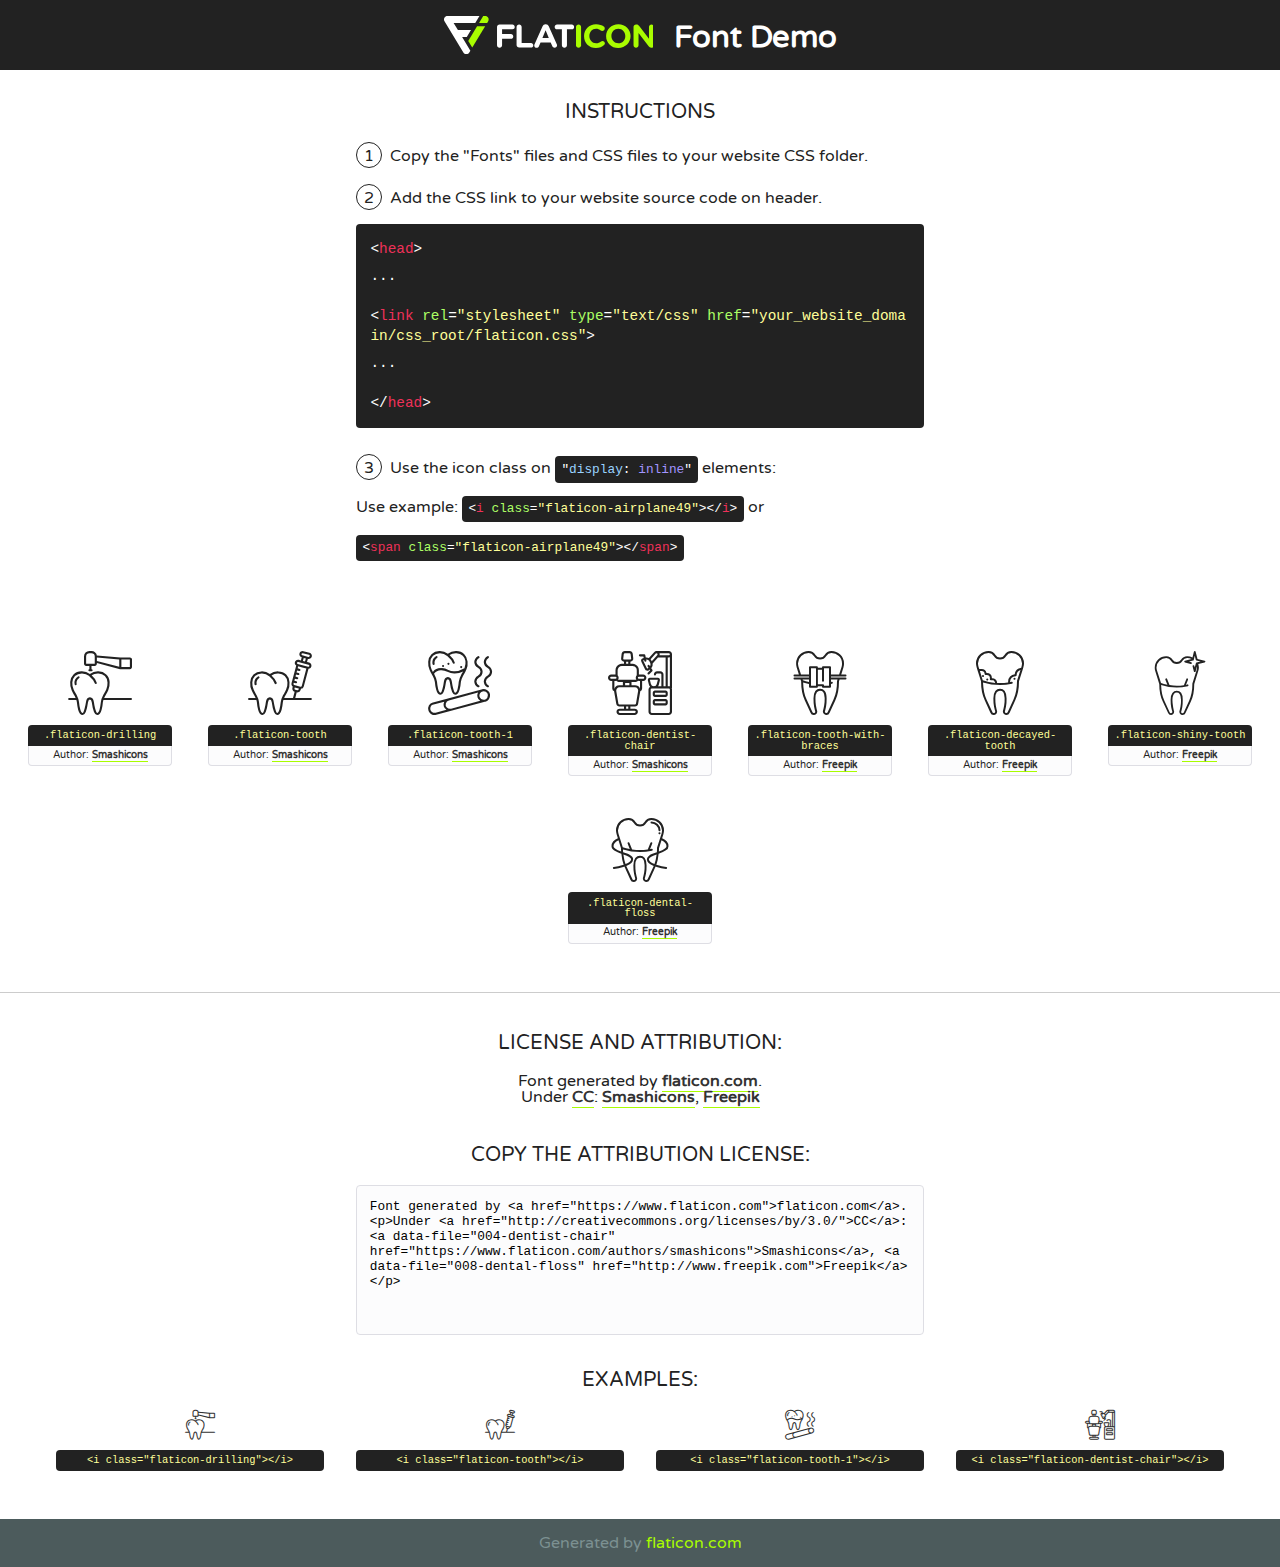
<file: scheduler/static/pointer/fonts/flaticon/font/flaticon.html>
<!DOCTYPE html>
<!--
  Flaticon icon font: Flaticon
  Creation date: 18/09/2019 12:10
-->
<html>
<!DOCTYPE html>
<html>

<head>
    <title>Flaticon WebFont</title>
    <link href="http://fonts.googleapis.com/css?family=Varela+Round" rel="stylesheet" type="text/css" />
    <link rel="stylesheet" type="text/css" href="flaticon.css">
    <meta charset="UTF-8">
    <style>
    html, body, div, span, applet, object, iframe,
    h1, h2, h3, h4, h5, h6, p, blockquote, pre,
    a, abbr, acronym, address, big, cite, code,
    del, dfn, em, img, ins, kbd, q, s, samp,
    small, strike, strong, sub, sup, tt, var,
    b, u, i, center,
    dl, dt, dd, ol, ul, li,
    fieldset, form, label, legend,
    table, caption, tbody, tfoot, thead, tr, th, td,
    article, aside, canvas, details, embed, 
    figure, figcaption, footer, header, hgroup, 
    menu, nav, output, ruby, section, summary,
    time, mark, audio, video {
        margin: 0;
        padding: 0;
        border: 0;
        font-size: 100%;
        font: inherit;
        vertical-align: baseline;
    }
    /* HTML5 display-role reset for older browsers */
    article, aside, details, figcaption, figure, 
    footer, header, hgroup, menu, nav, section {
        display: block;
    }
    body {
        line-height: 1;
    }
    ol, ul {
        list-style: none;
    }
    blockquote, q {
        quotes: none;
    }
    blockquote:before, blockquote:after,
    q:before, q:after {
        content: '';
        content: none;
    }
    table {
        border-collapse: collapse;
        border-spacing: 0;
    }
    body {
        font-family: 'Varela Round', Helvetica, Arial, sans-serif;
        font-size: 16px;
        color: #222;
    }
    a {
        color: #333;
        border-bottom: 1px solid #a9fd00;
        font-weight: bold;
        text-decoration: none;
    }
    * {
        -moz-box-sizing: border-box;
        -webkit-box-sizing: border-box;
        box-sizing: border-box;
        margin: 0;
        padding: 0;
    }
    [class^="flaticon-"]:before, [class*=" flaticon-"]:before, [class^="flaticon-"]:after, [class*=" flaticon-"]:after {
        font-family: Flaticon;
        font-size: 30px;
        font-style: normal;
        margin-left: 20px;
        color: #333;
    }
    .wrapper {
        max-width: 600px;
        margin: auto;
        padding: 0 1em;
    }
    .title {
        font-size: 1.25em;
        text-align: center;
        margin-bottom: 1em;
        text-transform: uppercase;
    }
    header {
        text-align: center;
        background-color: #222;
        color: #fff;
        padding: 1em;
    }
    header .logo {
        width: 210px;
        height: 38px;
        display: inline-block;
        vertical-align: middle;
        margin-right: 1em;
        border: none;
    }
    header strong {
        font-size: 1.95em;
        font-weight: bold;
        vertical-align: middle;
        margin-top: 5px;
        display: inline-block;
    }
    .demo {
        margin: 2em auto;
        line-height: 1.25em;
    }
    .demo ul li {
        margin-bottom: 1em;
    }
    .demo ul li .num {
        color: #222;
        border-radius: 20px;
        display: inline-block;
        width: 26px;
        padding: 3px;
        height: 26px;
        text-align: center;
        margin-right: 0.5em;
        border: 1px solid #222;
    }
    .demo ul li code {
        background-color: #222;
        border-radius: 4px;
        padding: 0.25em 0.5em;
        display: inline-block;
        color: #fff;
        font-family: Consolas,Monaco,Lucida Console,Liberation Mono,DejaVu Sans Mono,Bitstream Vera Sans Mono,Courier New, monospace;
        font-weight: lighter;
        margin-top: 1em;
        font-size: 0.8em;
        word-break: break-all;
    }
    .demo ul li code.big {
        padding: 1em;
        font-size: 0.9em;
    }
    .demo ul li code .red {
        color: #EF3159;
    }
    .demo ul li code .green {
        color: #ACFF65;
    }
    .demo ul li code .yellow {
        color: #FFFF99;
    }
    .demo ul li code .blue {
        color: #99D3FF;
    }
    .demo ul li code .purple {
        color: #A295FF;
    }
    .demo ul li code .dots {
        margin-top: 0.5em;
        display: block;
    }
    #glyphs {
        border-bottom: 1px solid #ccc;
        padding: 2em 0;
        text-align: center;
    }
    .glyph {
        display: inline-block;
        width: 9em;
        margin: 1em;
        text-align: center;
        vertical-align: top;
        background: #FFF;
    }
    .glyph .glyph-icon {
        padding: 10px;
        display: block;
        font-family:"Flaticon";
        font-size: 64px;
        line-height: 1;
    }
    .glyph .glyph-icon:before {
        font-size: 64px;
        color: #222;
        margin-left: 0;
    }
    .class-name {
        font-size: 0.65em;
        background-color: #222;
        color: #fff;
        border-radius: 4px 4px 0 0;
        padding: 0.5em;
        color: #FFFF99;
        font-family: Consolas,Monaco,Lucida Console,Liberation Mono,DejaVu Sans Mono,Bitstream Vera Sans Mono,Courier New, monospace;
    }
    .author-name {
        font-size: 0.6em;
        background-color: #fcfcfd;
        border: 1px solid #DEDEE4;
        border-top: 0;
        border-radius: 0 0 4px 4px;
        padding: 0.5em;
    }
    .class-name:last-child {
        font-size: 10px;
        color:#888;
    }
    .class-name:last-child a {
        font-size: 10px;
        color:#555;
    }
    .class-name:last-child a:hover {
        color:#a9fd00;
    }
    .glyph > input {
        display: block;
        width: 100px;
        margin: 5px auto;
        text-align: center;
        font-size: 12px;
        cursor: text;
    }
    .glyph > input.icon-input {
        font-family:"Flaticon";
        font-size: 16px;
        margin-bottom: 10px;
    }
    .attribution .title {
        margin-top: 2em;
    }
    .attribution textarea {
        background-color: #fcfcfd;
        padding: 1em;
        border: none;
        box-shadow: none;
        border: 1px solid #DEDEE4;
        border-radius: 4px;
        resize: none;
        width: 100%;
        height: 150px;
        font-size: 0.8em;
        font-family: Consolas,Monaco,Lucida Console,Liberation Mono,DejaVu Sans Mono,Bitstream Vera Sans Mono,Courier New, monospace;
        -webkit-appearance: none;
    }
    .iconsuse {
        margin: 2em auto;
        text-align: center;
        max-width: 1200px;
    }
    .iconsuse:after {
        content: '';
        display: table;
        clear: both;
    }
    .iconsuse .image {
        float: left;
        width: 25%;
        padding: 0 1em;
    }
    .iconsuse .image p {
        margin-bottom: 1em;
    }
    .iconsuse .image span {
        display: block;
        font-size: 0.65em;
        background-color: #222;
        color: #fff;
        border-radius: 4px;
        padding: 0.5em;
        color: #FFFF99;
        margin-top: 1em;
        font-family: Consolas,Monaco,Lucida Console,Liberation Mono,DejaVu Sans Mono,Bitstream Vera Sans Mono,Courier New, monospace;
    }
    #footer {
        text-align: center;
        background-color: #4C5B5C;
        color: #7c9192;
        padding: 1em;
    }
    #footer a {
        border: none;
        color: #a9fd00;
        font-weight: normal;
    }
    @media (max-width: 960px) {
        .iconsuse .image {
            width: 50%;
        }
    }
    @media (max-width: 560px) {
        .iconsuse .image {
            width: 100%;
        }
    }
    </style>
</head>

<body class="characters-off">

    <header>
        <a href="https://www.flaticon.com" target="_blank" class="logo">
            <svg version="1.1" xmlns="http://www.w3.org/2000/svg" xmlns:xlink="http://www.w3.org/1999/xlink" xmlns:a="http://ns.adobe.com/AdobeSVGViewerExtensions/3.0/" viewBox="0 0 560.875 102.036" enable-background="new 0 0 560.875 102.036" xml:space="preserve">
                <defs>
                </defs>
                <g>
                    <g class="letters">
                        <path fill="#ffffff" d="M141.596,29.675c0-3.777,2.985-6.767,6.764-6.767h34.438c3.426,0,6.15,2.728,6.15,6.15
                        c0,3.43-2.724,6.149-6.15,6.149h-27.674v13.091h23.719c3.429,0,6.151,2.724,6.151,6.15c0,3.43-2.723,6.149-6.151,6.149h-23.719
                        v17.574c0,3.773-2.986,6.761-6.764,6.761c-3.779,0-6.764-2.989-6.764-6.761V29.675z"></path>
                        <path fill="#ffffff" d="M193.844,29.149c0-3.781,2.985-6.767,6.764-6.767c3.776,0,6.763,2.985,6.763,6.767v42.957h25.039
                        c3.426,0,6.149,2.726,6.149,6.153c0,3.425-2.723,6.15-6.149,6.15h-31.802c-3.779,0-6.764-2.986-6.764-6.768V29.149z"></path>
                        <path fill="#ffffff" d="M241.891,75.71l21.438-48.407c1.492-3.341,4.215-5.357,7.906-5.357h0.792
                        c3.686,0,6.323,2.017,7.815,5.357l21.439,48.407c0.436,0.967,0.701,1.845,0.701,2.723c0,3.602-2.809,6.501-6.414,6.501
                        c-3.161,0-5.269-1.845-6.499-4.655l-4.132-9.661h-27.059l-4.301,10.102c-1.144,2.631-3.426,4.214-6.237,4.214
                        c-3.517,0-6.24-2.81-6.24-6.325C241.1,77.64,241.451,76.677,241.891,75.71z M279.932,58.666l-8.521-20.297l-8.526,20.297H279.932
                        z"></path>
                        <path fill="#ffffff" d="M314.864,35.387H301.86c-3.429,0-6.239-2.813-6.239-6.238c0-3.429,2.811-6.24,6.239-6.24h39.533
                        c3.426,0,6.237,2.811,6.237,6.24c0,3.425-2.811,6.238-6.237,6.238h-13.001v42.785c0,3.773-2.99,6.761-6.764,6.761
                        c-3.779,0-6.764-2.989-6.764-6.761V35.387z"></path>
                        <path fill="#A9FD00" d="M352.615,29.149c0-3.781,2.985-6.767,6.767-6.767c3.774,0,6.761,2.985,6.761,6.767v49.024
                        c0,3.773-2.987,6.761-6.761,6.761c-3.781,0-6.767-2.989-6.767-6.761V29.149z"></path>
                        <path fill="#A9FD00" d="M374.132,53.836v-0.179c0-17.481,13.178-31.801,32.065-31.801c9.22,0,15.459,2.458,20.557,6.238
                        c1.402,1.054,2.637,2.985,2.637,5.357c0,3.692-2.985,6.59-6.681,6.59c-1.845,0-3.071-0.702-4.044-1.319
                        c-3.776-2.813-7.729-4.393-12.562-4.393c-10.364,0-17.831,8.611-17.831,19.154v0.173c0,10.542,7.291,19.329,17.831,19.329
                        c5.715,0,9.492-1.756,13.359-4.834c1.049-0.874,2.458-1.491,4.039-1.491c3.429,0,6.325,2.813,6.325,6.236
                        c0,2.106-1.056,3.78-2.282,4.834c-5.539,4.834-12.036,7.733-21.878,7.733C387.572,85.464,374.132,71.493,374.132,53.836z"></path>
                        <path fill="#A9FD00" d="M433.009,53.836v-0.179c0-17.481,13.79-31.801,32.766-31.801c18.981,0,32.592,14.143,32.592,31.628v0.173
                        c0,17.483-13.785,31.807-32.769,31.807C446.625,85.464,433.009,71.32,433.009,53.836z M484.224,53.836v-0.179
                        c0-10.539-7.725-19.326-18.626-19.326c-10.893,0-18.449,8.611-18.449,19.154v0.173c0,10.542,7.73,19.329,18.626,19.329
                        C476.676,72.986,484.224,64.378,484.224,53.836z"></path>
                        <path fill="#A9FD00" d="M506.233,29.321c0-3.774,2.99-6.763,6.767-6.763h1.401c3.252,0,5.183,1.583,7.029,3.953l26.093,34.265
                        V29.059c0-3.692,2.99-6.677,6.681-6.677c3.683,0,6.671,2.985,6.671,6.677v48.934c0,3.78-2.987,6.765-6.764,6.765h-0.436
                        c-3.257,0-5.188-1.581-7.034-3.953l-27.056-35.492v32.944c0,3.687-2.985,6.676-6.678,6.676c-3.683,0-6.673-2.989-6.673-6.676
                        V29.321z"></path>
                    </g>
                    <g class="insignia">
                        <path fill="#ffffff" d="M48.372,56.137h12.517l11.156-18.537H37.186L25.688,18.539h57.825L94.668,0H9.271
                        C5.925,0,2.842,1.801,1.198,4.716c-1.644,2.907-1.593,6.482,0.134,9.343l50.38,83.501c1.678,2.781,4.689,4.476,7.938,4.476
                        c3.246,0,6.257-1.695,7.935-4.476l2.898-4.804L48.372,56.137z"></path>
                        <g class="i">
                            <path fill="#A9FD00" d="M93.575,18.539h0.031v0.004l21.652,0.004l2.705-4.488c1.727-2.861,1.778-6.436,0.133-9.343
                            C116.454,1.801,113.371,0,110.026,0h-5.294L93.575,18.539z"></path>
                            <polygon fill="#A9FD00" points="88.291,27.356 64.725,66.486 75.519,84.404 109.942,27.356"></polygon>
                        </g>
                    </g>
                </g>
            </svg>
        </a>
        <strong>Font Demo</strong>
    </header>


    <section class="demo wrapper">

        <p class="title">Instructions</p>

        <ul>
            <li>
                <span class="num">1</span>Copy the "Fonts" files and CSS files to your website CSS folder.
            </li>
            <li>
                <span class="num">2</span>Add the CSS link to your website source code on header.
                <code class="big">
                    &lt;<span class="red">head</span>&gt;
                    <br/><span class="dots">...</span>
                    <br/>&lt;<span class="red">link</span> <span class="green">rel</span>=<span class="yellow">"stylesheet"</span> <span class="green">type</span>=<span class="yellow">"text/css"</span> <span class="green">href</span>=<span class="yellow">"your_website_domain/css_root/flaticon.css"</span>&gt;
                    <br/><span class="dots">...</span>
                    <br/>&lt;/<span class="red">head</span>&gt;
                </code>
            </li>

            <li>
                <p>
                    <span class="num">3</span>Use the icon class on <code>"<span class="blue">display</span>:<span class="purple"> inline</span>"</code> elements:
                    <br />
                    Use example: <code>&lt;<span class="red">i</span> <span class="green">class</span>=<span class="yellow">&quot;flaticon-airplane49&quot;</span>&gt;&lt;/<span class="red">i</span>&gt;</code> or <code>&lt;<span class="red">span</span> <span class="green">class</span>=<span class="yellow">&quot;flaticon-airplane49&quot;</span>&gt;&lt;/<span class="red">span</span>&gt;</code>
            </li>
        </ul>

    </section>




   <section id="glyphs">          
    
      
        <div class="glyph"><div class="glyph-icon flaticon-drilling"></div>
            <div class="class-name">.flaticon-drilling</div>
            <div class="author-name">Author: <a data-file="001-drilling" href="https://www.flaticon.com/authors/smashicons">Smashicons</a> </div> 
        </div>        
        
        <div class="glyph"><div class="glyph-icon flaticon-tooth"></div>
            <div class="class-name">.flaticon-tooth</div>
            <div class="author-name">Author: <a data-file="002-tooth" href="https://www.flaticon.com/authors/smashicons">Smashicons</a> </div> 
        </div>        
        
        <div class="glyph"><div class="glyph-icon flaticon-tooth-1"></div>
            <div class="class-name">.flaticon-tooth-1</div>
            <div class="author-name">Author: <a data-file="003-tooth-1" href="https://www.flaticon.com/authors/smashicons">Smashicons</a> </div> 
        </div>        
        
        <div class="glyph"><div class="glyph-icon flaticon-dentist-chair"></div>
            <div class="class-name">.flaticon-dentist-chair</div>
            <div class="author-name">Author: <a data-file="004-dentist-chair" href="https://www.flaticon.com/authors/smashicons">Smashicons</a> </div> 
        </div>        
        
        <div class="glyph"><div class="glyph-icon flaticon-tooth-with-braces"></div>
            <div class="class-name">.flaticon-tooth-with-braces</div>
            <div class="author-name">Author: <a data-file="005-tooth-with-braces" href="http://www.freepik.com">Freepik</a> </div> 
        </div>        
        
        <div class="glyph"><div class="glyph-icon flaticon-decayed-tooth"></div>
            <div class="class-name">.flaticon-decayed-tooth</div>
            <div class="author-name">Author: <a data-file="006-decayed-tooth" href="http://www.freepik.com">Freepik</a> </div> 
        </div>        
        
        <div class="glyph"><div class="glyph-icon flaticon-shiny-tooth"></div>
            <div class="class-name">.flaticon-shiny-tooth</div>
            <div class="author-name">Author: <a data-file="007-shiny-tooth" href="http://www.freepik.com">Freepik</a> </div> 
        </div>        
        
        <div class="glyph"><div class="glyph-icon flaticon-dental-floss"></div>
            <div class="class-name">.flaticon-dental-floss</div>
            <div class="author-name">Author: <a data-file="008-dental-floss" href="http://www.freepik.com">Freepik</a> </div> 
        </div>        
        

    </section>



    <section class="attribution wrapper"   style="text-align:center;">

      <div class="title">License and attribution:</div><div class="attrDiv">Font generated by <a href="https://www.flaticon.com">flaticon.com</a>. <div><p>Under <a href="http://creativecommons.org/licenses/by/3.0/">CC</a>: <a data-file="004-dentist-chair" href="https://www.flaticon.com/authors/smashicons">Smashicons</a>, <a data-file="008-dental-floss" href="http://www.freepik.com">Freepik</a></p>  </div>
      </div>
      <div class="title">Copy the Attribution License:</div>

    <textarea onclick="this.focus();this.select();">Font generated by &lt;a href=&quot;https://www.flaticon.com&quot;&gt;flaticon.com&lt;/a&gt;. <p>Under <a href="http://creativecommons.org/licenses/by/3.0/">CC</a>: <a data-file="004-dentist-chair" href="https://www.flaticon.com/authors/smashicons">Smashicons</a>, <a data-file="008-dental-floss" href="http://www.freepik.com">Freepik</a></p>  
     </textarea>

    </section>

    <section class="iconsuse">

          <div class="title">Examples:</div>            
             
            <div class="image">
                <p>
                    <i class="glyph-icon flaticon-drilling"></i> 
                    <span>&lt;i class=&quot;flaticon-drilling&quot;&gt;&lt;/i&gt;</span>
                </p>
            </div>
            
            <div class="image">
                <p>
                    <i class="glyph-icon flaticon-tooth"></i> 
                    <span>&lt;i class=&quot;flaticon-tooth&quot;&gt;&lt;/i&gt;</span>
                </p>
            </div>
            
            <div class="image">
                <p>
                    <i class="glyph-icon flaticon-tooth-1"></i> 
                    <span>&lt;i class=&quot;flaticon-tooth-1&quot;&gt;&lt;/i&gt;</span>
                </p>
            </div>
            
            <div class="image">
                <p>
                    <i class="glyph-icon flaticon-dentist-chair"></i> 
                    <span>&lt;i class=&quot;flaticon-dentist-chair&quot;&gt;&lt;/i&gt;</span>
                </p>
            </div>
                       
        </div>
                            
    </section>

<div id="footer">
    <div>Generated by <a href="https://www.flaticon.com">flaticon.com</a>
    </div>
</div>



</body>
</html>
</file>
<file: scheduler/static/pointer/fonts/flaticon/font/flaticon.css>
/*
  	Flaticon icon font: Flaticon
  	Creation date: 18/09/2019 12:10
  	*/

@font-face {
  font-family: "Flaticon";
  src: url("./Flaticon.eot");
  src: url("./Flaticon.eot?#iefix") format("embedded-opentype"),
       url("./Flaticon.woff2") format("woff2"),
       url("./Flaticon.woff") format("woff"),
       url("./Flaticon.ttf") format("truetype"),
       url("./Flaticon.svg#Flaticon") format("svg");
  font-weight: normal;
  font-style: normal;
}

@media screen and (-webkit-min-device-pixel-ratio:0) {
  @font-face {
    font-family: "Flaticon";
    src: url("./Flaticon.svg#Flaticon") format("svg");
  }
}

[class^="flaticon-"]:before, [class*=" flaticon-"]:before,
[class^="flaticon-"]:after, [class*=" flaticon-"]:after {   
  font-family: Flaticon;
        font-size: 20px;
font-style: normal;
margin-left: 20px;
}

.flaticon-drilling:before { content: "\f100"; }
.flaticon-tooth:before { content: "\f101"; }
.flaticon-tooth-1:before { content: "\f102"; }
.flaticon-dentist-chair:before { content: "\f103"; }
.flaticon-tooth-with-braces:before { content: "\f104"; }
.flaticon-decayed-tooth:before { content: "\f105"; }
.flaticon-shiny-tooth:before { content: "\f106"; }
.flaticon-dental-floss:before { content: "\f107"; }
</file>
